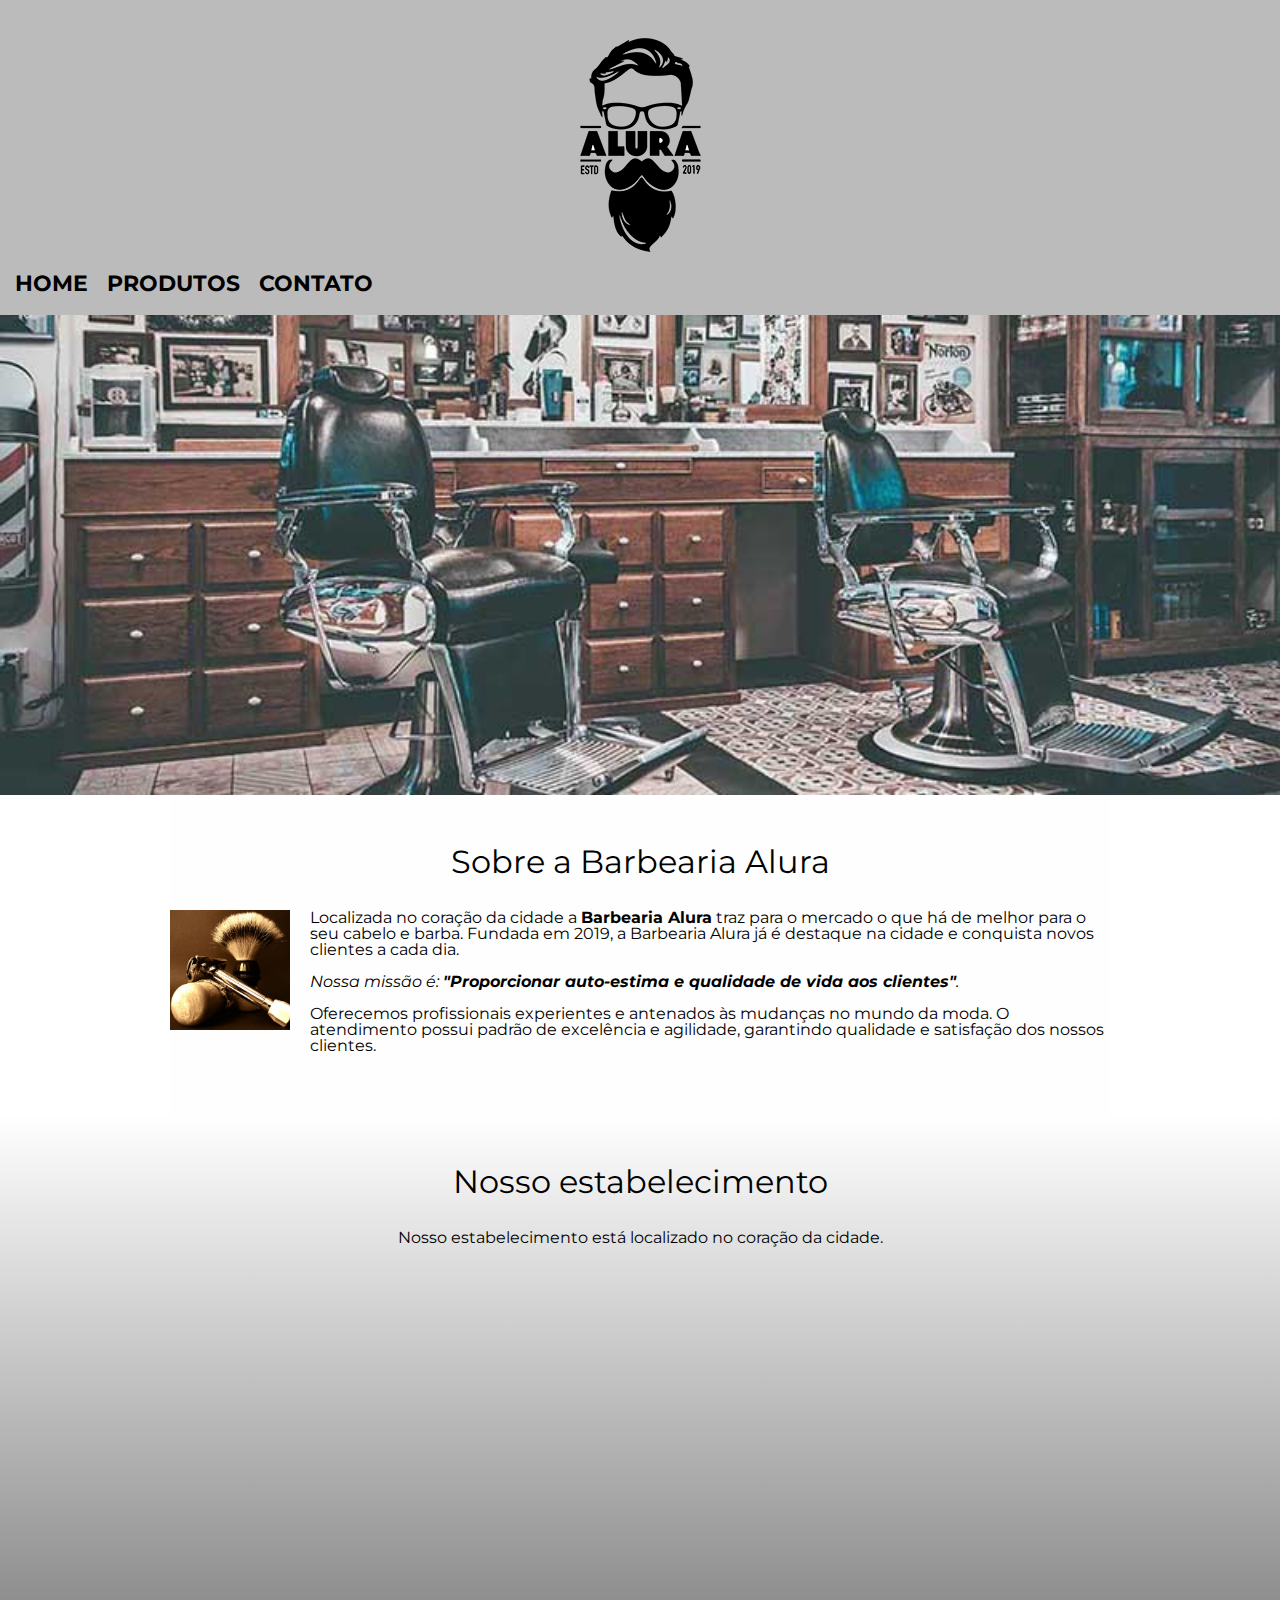
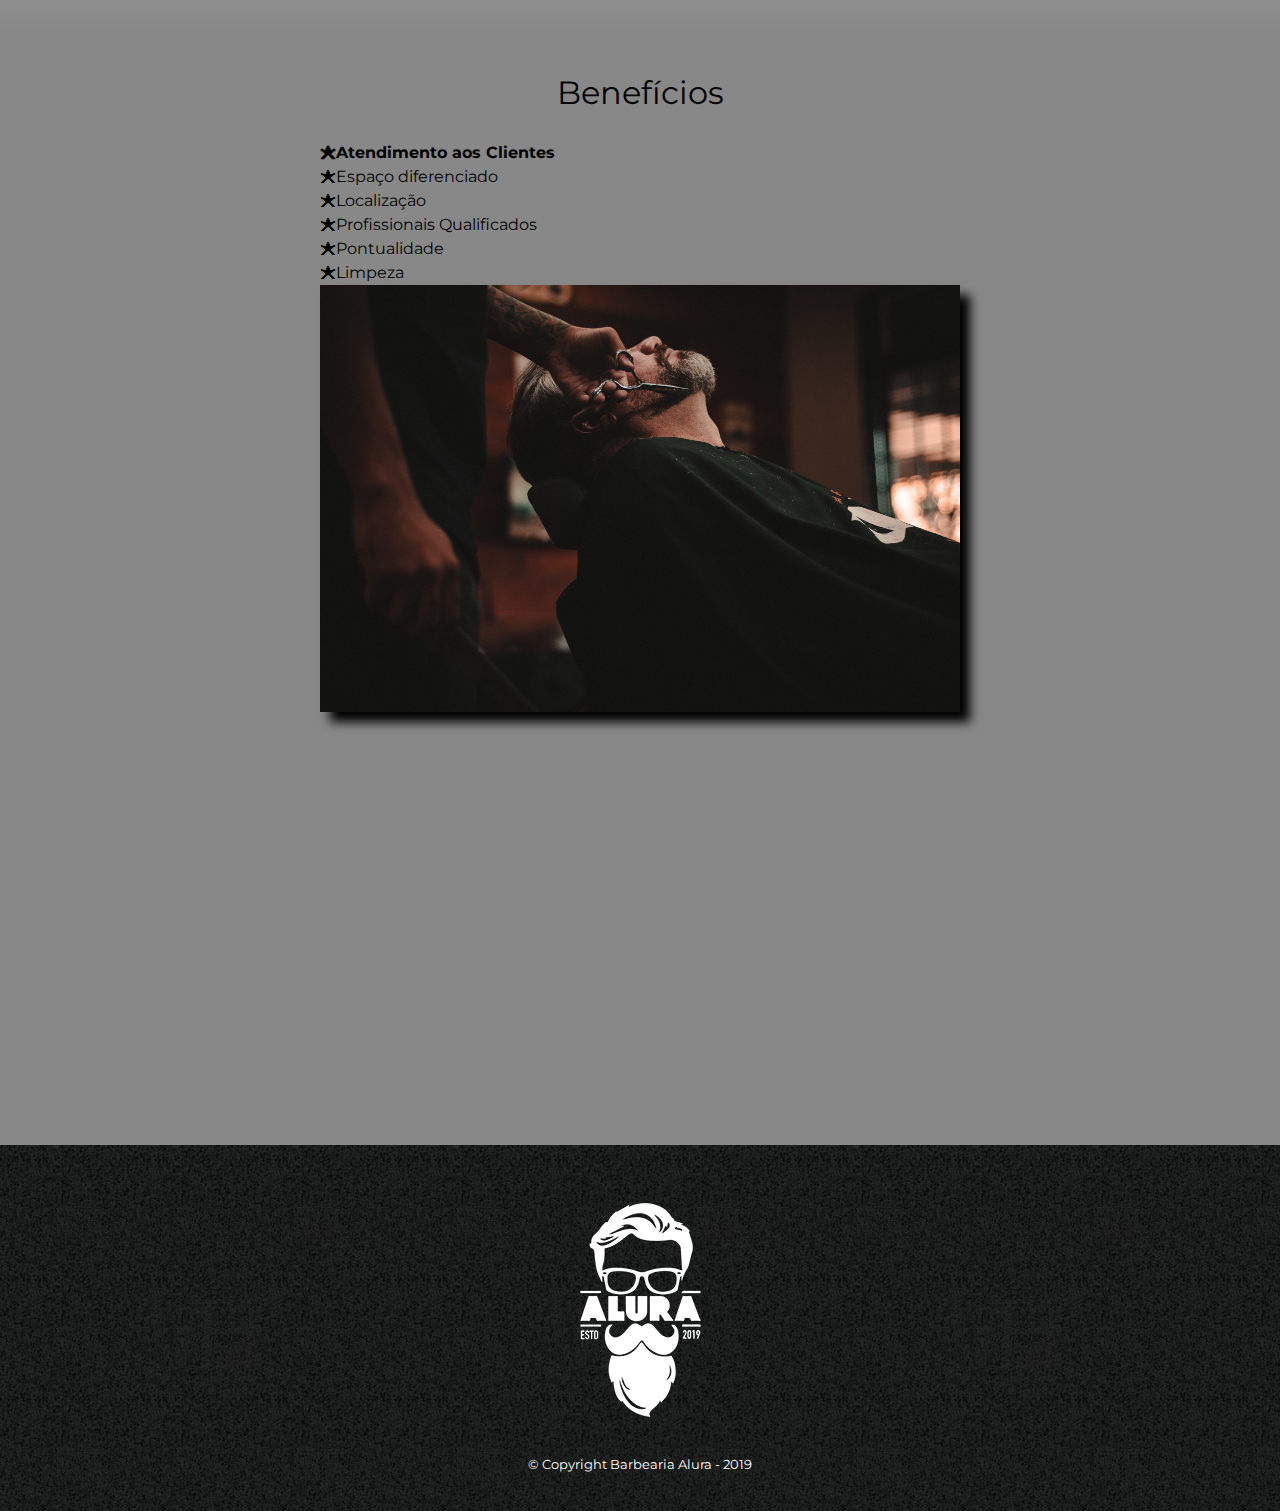
<file: Barbearia_Final_João_e_Julia/index.html>
<!DOCTYPE html>
<html lang="pt-br">

<head>
	<meta charset="UTF-8">
	<title>Barbearia Alura</title>
	<meta name="viewport" content="width=device-width">
	<link rel="stylesheet" href="reset.css">
	<link rel="stylesheet" href="style.css">
	<link href="https://fonts.googleapis.com/css?family=Montserrat&display=swap" rel="stylesheet">
</head>

<body>
	<header>
		<div class="caixa">
			<h1><img src="logo.png"></h1>

			<nav>
				<ul>
					<li><a href="index.html">Home</a></li>
					<li><a href="produtos.html">Produtos</a></li>
					<li><a href="contato.html">Contato</a></li>
				</ul>
			</nav>
		</div>
	</header>

	<img class="banner" src="banner.jpg">

	<main>
		<section class="principal">
			<h2 class="titulo-principal">Sobre a Barbearia Alura</h2>

			<img class="utensilios" src="utensilios.jpg" alt="Utensilios de um barbeiro.">

			<p>Localizada no coração da cidade a <strong>Barbearia Alura</strong> traz para o mercado o que há de melhor
				para o seu cabelo e barba. Fundada em 2019, a Barbearia Alura já é destaque na cidade e conquista novos
				clientes a cada dia.</p>

			<p id="missao"><em>Nossa missão é: <strong>"Proporcionar auto-estima e qualidade de vida aos
						clientes"</strong>.</em></p>

			<p>Oferecemos profissionais experientes e antenados às mudanças no mundo da moda. O atendimento possui
				padrão de excelência e agilidade, garantindo qualidade e satisfação dos nossos clientes.</p>
		</section>

		<section class="mapa">
			<h3 class="titulo-principal">Nosso estabelecimento</h3>
			<p>Nosso estabelecimento está localizado no coração da cidade.</p>

			<div class="mapa-conteudo">
				<iframe
					src="https://www.google.com/maps/embed?pb=!1m18!1m12!1m3!1d3656.4483278365396!2d-46.63466568562861!3d-23.588249068469487!2m3!1f0!2f0!3f0!3m2!1i1024!2i768!4f13.1!3m3!1m2!1s0x94ce5a2b2ed7f3a1%3A0xab35da2f5ca62674!2sCaelum!5e0!3m2!1spt-BR!2sbr!4v1568814489656!5m2!1spt-BR!2sbr"
					width="100%" height="300" frameborder="0" style="border:0;" allowfullscreen=""></iframe>
			</div>
		</section>

		<section class="beneficios">
			<h3 class="titulo-principal">Benefícios</h3>

			<div class="conteudo-beneficios">
				<ul class="lista-beneficios">
					<li class="itens">Atendimento aos Clientes</li>
					<li class="itens">Espaço diferenciado</li>
					<li class="itens">Localização</li>
					<li class="itens">Profissionais Qualificados</li>
					<li class="itens">Pontualidade</li>
					<li class="itens">Limpeza</li>
				</ul><img src="beneficios.jpg" class="imagem-beneficios">
			</div>

			<div class="video">
				<iframe width= "100%" height="315" src="https://www.youtube.com/embed/wcVVXUV0YUY" frameborder="0"
					allow="accelerometer; autoplay; encrypted-media; gyroscope; picture-in-picture"
					allowfullscreen></iframe>
			</div>
		</section>
	</main>

	<footer>
		<img src="logo-branco.png">
		<p class="copyright">&copy; Copyright Barbearia Alura - 2019</p>
	</footer>
</body>

</html>
</file>
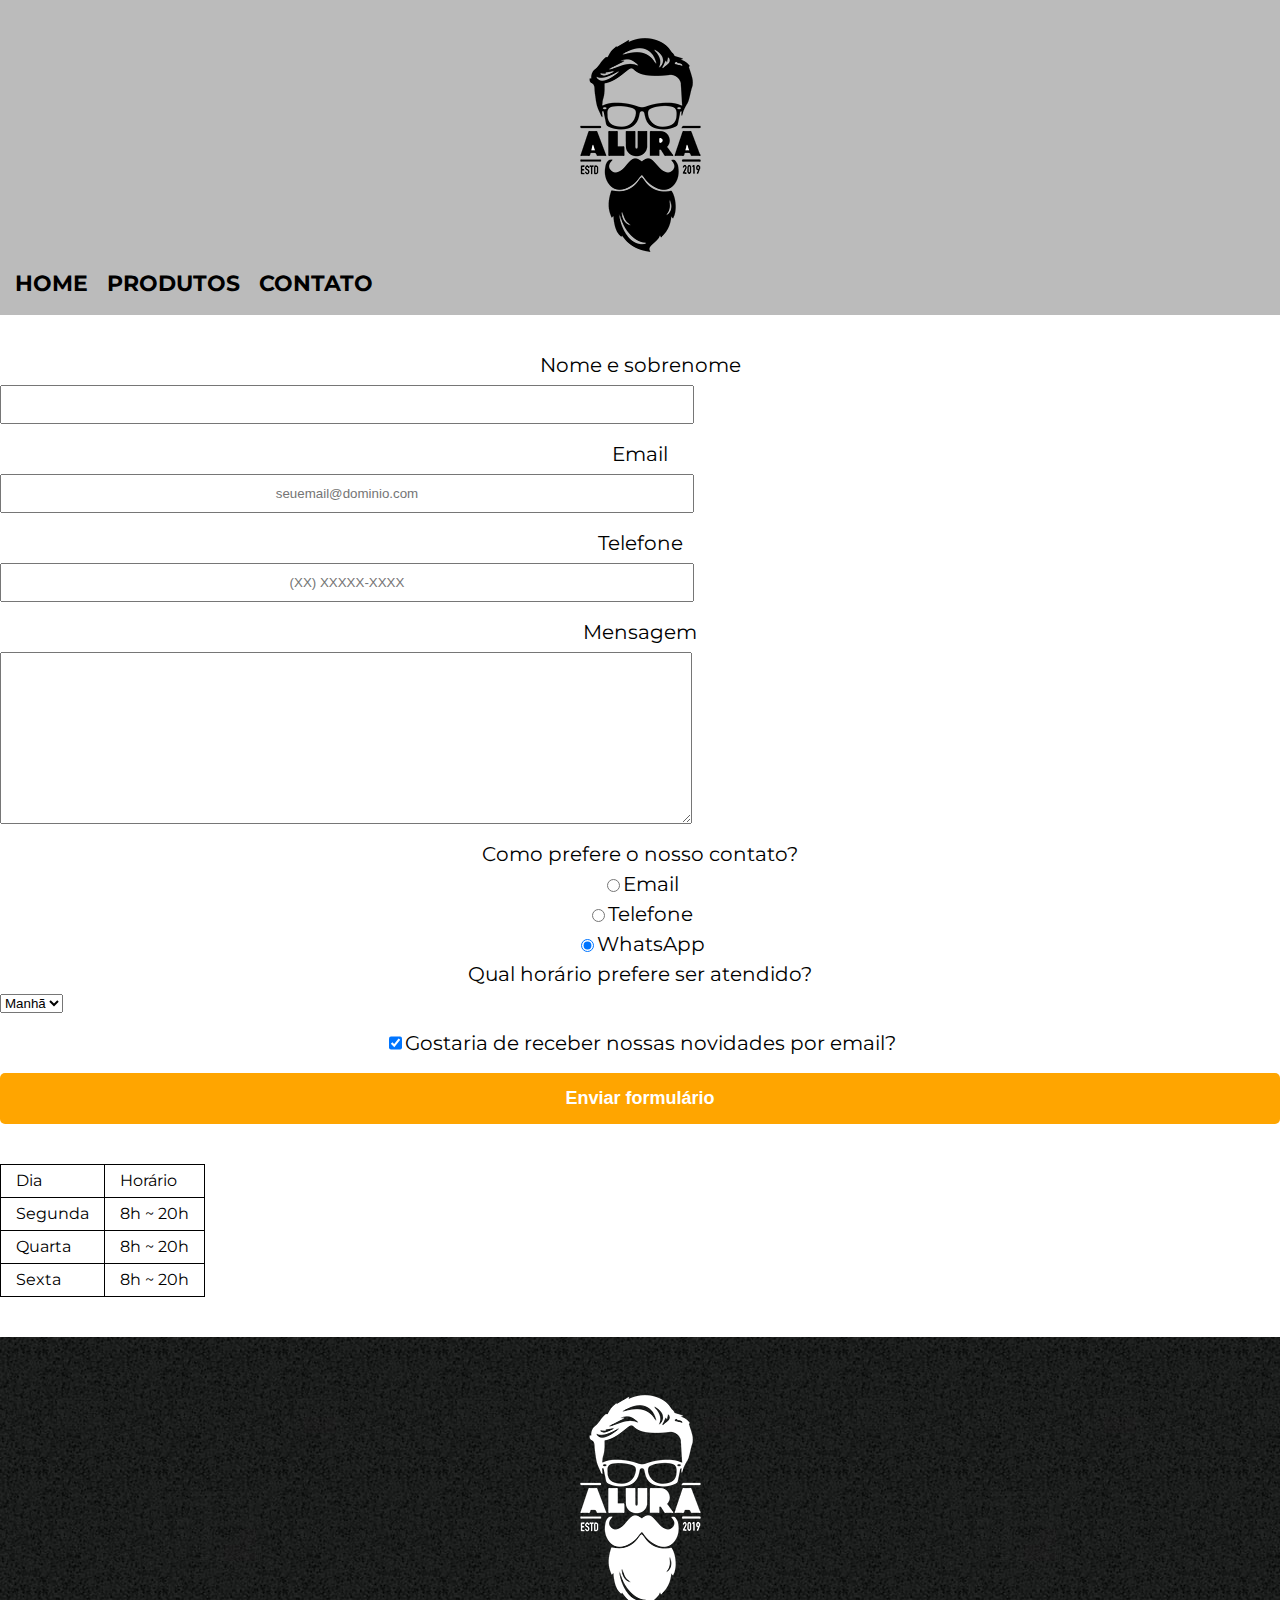
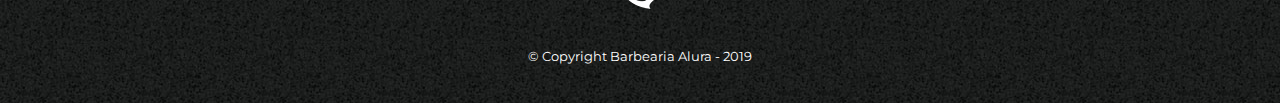
<file: Barbearia_Final_João_e_Julia/contato.html>
<!DOCTYPE html>
<html>
	<head>
		<meta charset="UTF-8">
		<title>Contato - Barbearia Alura</title>
		<meta name="viewport" content="width=device-width">
		<link rel="stylesheet" href="reset.css">
		<link rel="stylesheet" href="style.css">
		<link href="https://fonts.googleapis.com/css?family=Montserrat&display=swap" rel="stylesheet">
	</head>
	<body>
		<header>
			<div class="caixa">
				<h1><img src="logo.png" alt="Logo da Barbearia Alura"></h1>

				<nav>
					<ul>
						<li><a href="index.html">Home</a></li>
						<li><a href="produtos.html">Produtos</a></li>
						<li><a href="contato.html">Contato</a></li>
					</ul>
				</nav>
			</div>
		</header>

		<main>
			<form>
				<label for="nomesobrenome">Nome e sobrenome</label>
				<input type="text" id="nomesobrenome" class="input-padrao" required>

				<label for="email">Email</label>
				<input type="email" id="email" class="input-padrao" required placeholder="seuemail@dominio.com">

				<label for="telefone">Telefone</label>
				<input type="tel" id="telefone" class="input-padrao" required placeholder="(XX) XXXXX-XXXX">

				<label for="mensagem">Mensagem</label>
				<textarea cols="70" rows="10" id="mensagem" class="input-padrao" required></textarea>

				<fieldset>
					<legend>Como prefere o nosso contato?</legend>
					<label for="radio-email"><input type="radio" name="contato" value="email" id="radio-email"> Email</label>
					
					<label for="radio-telefone"><input type="radio" name="contato" value="telefone" id="radio-telefone"> Telefone</label>
					
					<label for="radio-whatsapp"><input type="radio" name="contato" value="whatsapp" id="radio-whatsapp" checked> WhatsApp</label>
				</fieldset>

				<fieldset>
					<legend>Qual horário prefere ser atendido?</legend>
					<select>
						<option>Manhã</option>
						<option>Tarde</option>
						<option>Noite</option>
					</select>
				</fieldset>

				<label class="checkbox"><input type="checkbox" checked>Gostaria de receber nossas novidades por email?</label>

				<input type="submit" value="Enviar formulário" class="enviar">
			</form>

			<table>
				<tr>
					<td>Dia</td>
					<td>Horário</td>
				</tr>
				<tr>
					<td>Segunda</td>
					<td>8h ~ 20h</td>
				</tr>
				<tr>
					<td>Quarta</td>
					<td>8h ~ 20h</td>
				</tr>
				<tr>
					<td>Sexta</td>
					<td>8h ~ 20h</td>
				</tr>
			</table>
		</main>

		<footer>
			<img src="logo-branco.png" alt="Logo da Barbearia Alura">
			<p class="copyright">&copy; Copyright Barbearia Alura - 2019</p>
		</footer>
	</body>
</html>
</file>
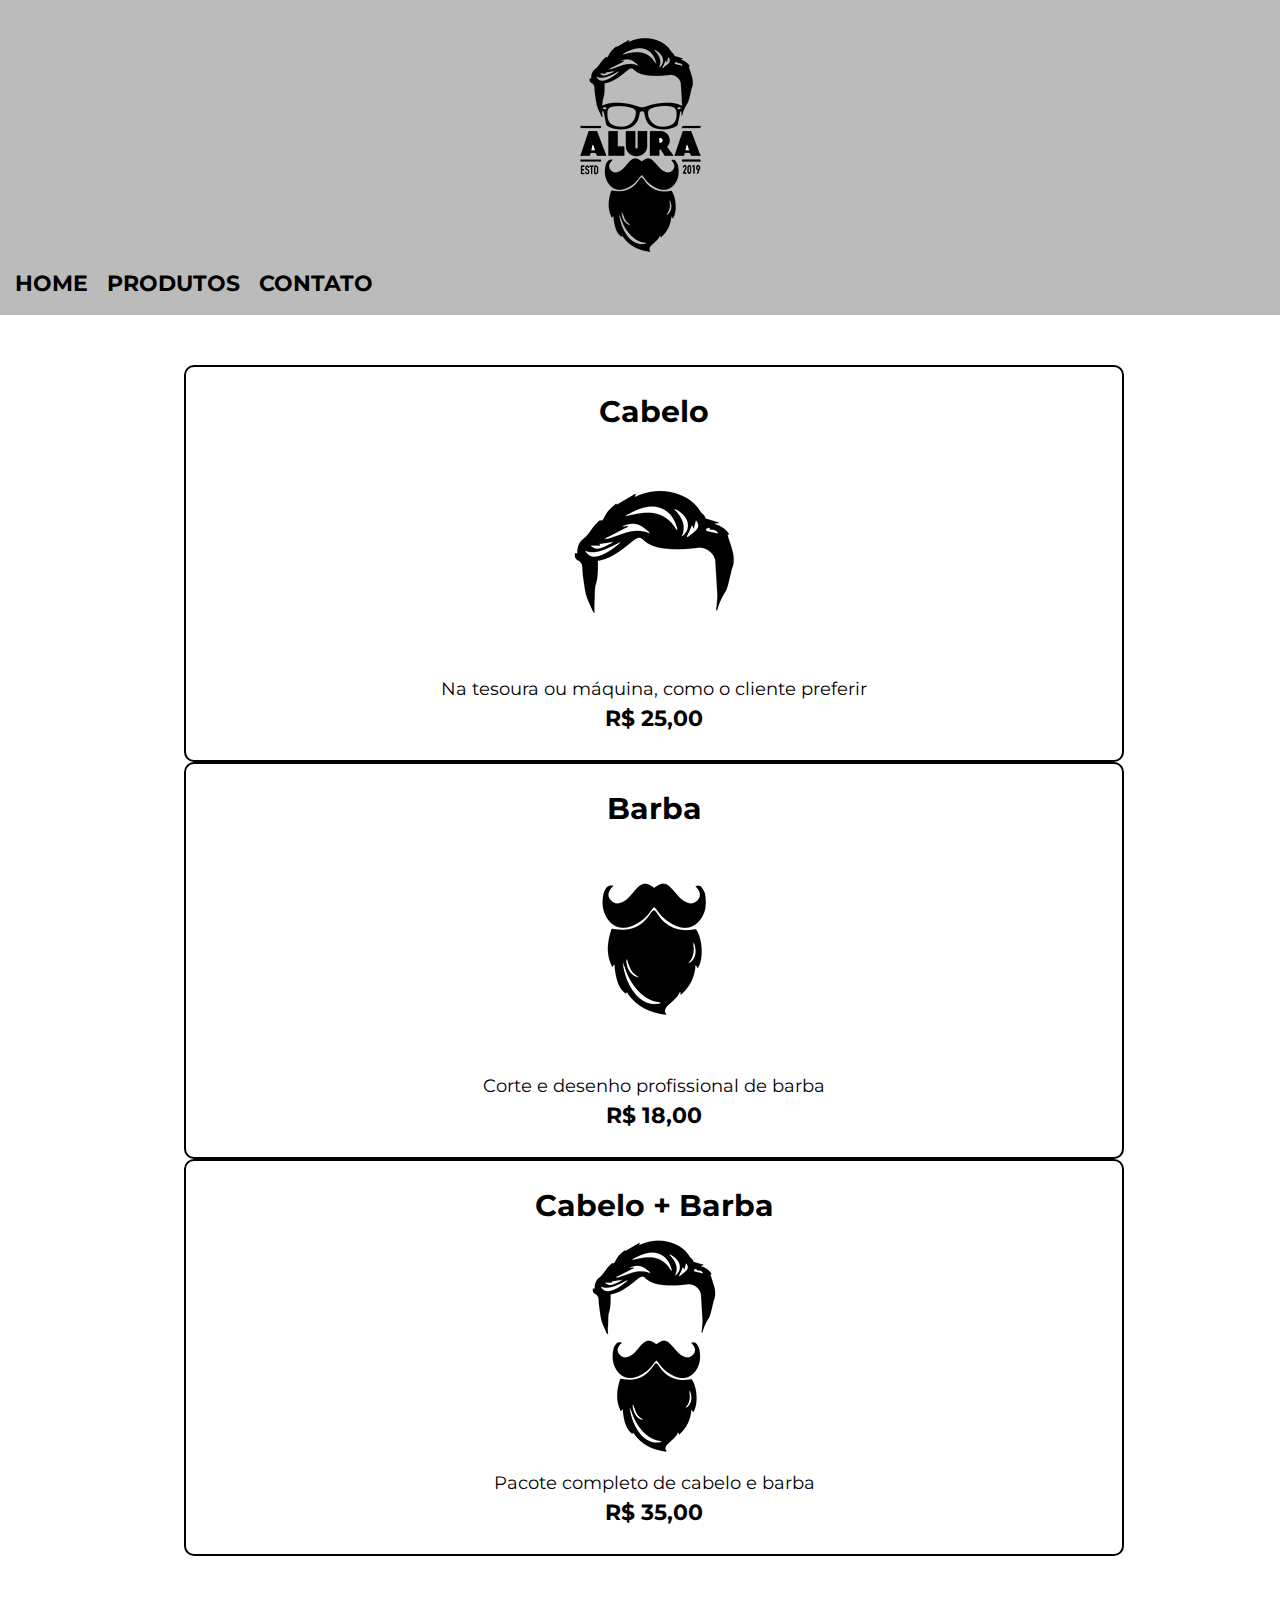
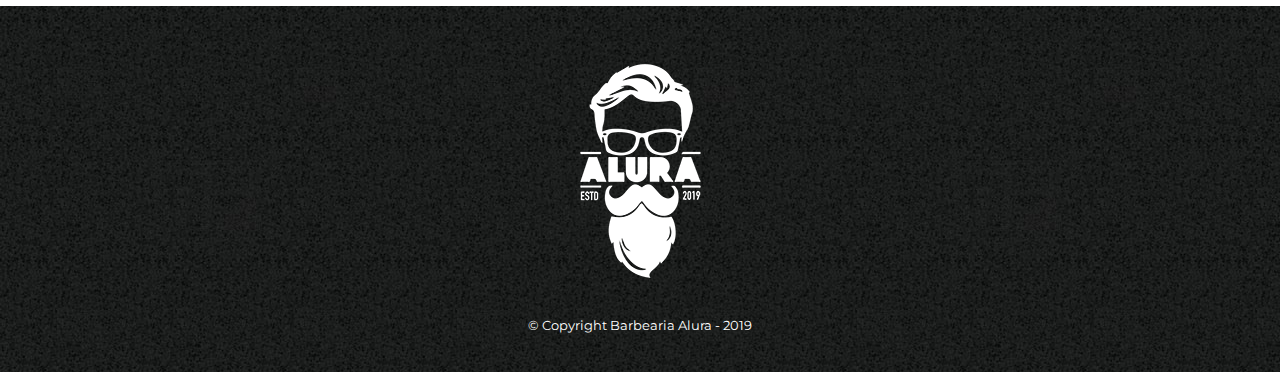
<file: Barbearia_Final_João_e_Julia/produtos.html>
<!DOCTYPE html>
<html>
	<head>
		<meta charset="UTF-8">
		<title>Produtos - Barbearia Alura</title>
		<meta name="viewport" content="width=device-width">
		<link rel="stylesheet" href="reset.css">
		<link rel="stylesheet" href="style.css">
		<link href="https://fonts.googleapis.com/css?family=Montserrat&display=swap" rel="stylesheet">
	</head>
	<body>
		<header><meta name="viewport" content="width=device-width">
			<div class="caixa">
				<h1><img src="logo.png"></h1>

				<nav>
					<ul>
						<li><a href="index.html">Home</a></li>
						<li><a href="produtos.html">Produtos</a></li>
						<li><a href="contato.html">Contato</a></li>
					</ul>
				</nav>
			</div>
		</header>

		<main>
			<ul class="produtos">
				<li>
					<h2>Cabelo</h2>
					<img src="cabelo.jpg">
					<p class="produto-descricao">Na tesoura ou máquina, como o cliente preferir</p>
					<p class="produto-preco">R$ 25,00</p>
				</li>
				<li>
					<h2>Barba</h2>
					<img src="barba.jpg">
					<p class="produto-descricao">Corte e desenho profissional de barba</p>
					<p class="produto-preco">R$ 18,00</p>
				</li>
				<li>
					<h2>Cabelo + Barba</h2>
					<img src="cabelo+barba.jpg">
					<p class="produto-descricao">Pacote completo de cabelo e barba</p>
					<p class="produto-preco">R$ 35,00</p>
				</li>
			</ul>
		</main>

		<footer>
			<img src="logo-branco.png">
			<p class="copyright">&copy; Copyright Barbearia Alura - 2019</p>
		</footer>
	</body>
</html>
</file>
<file: Barbearia_Final_João_e_Julia/style.css>
body {
	font-family: 'Montserrat', sans-serif;
}

header {
	background: #BBBBBB;
	padding: 20px 0;
}

.caixa {
	position: relative;
	width: 100%;
	margin: 0 auto;
}

nav {
	position: absolute;
	top: 110px;
	right: 0;
}

nav li {
	display: inline;
	margin: 0 0 0 15px;
}

nav a {
	text-transform: uppercase;
	color: #000000;
	font-weight: bold;
	font-size: 22px;
	text-decoration: none;
}

nav a:hover {
	color: #C78C19;
	text-decoration: underline;
}

.produtos {
	width: 940px;
	margin: 0 auto;
	padding: 50px 0;
}

.produtos li {
	display: inline-block;
	text-align: center;
	width: 100%;
	vertical-align: top;
	margin: 0 1.5%;
	padding: 30px 20px;
	box-sizing: border-box;
	border: 2px solid #000000;
	border-radius: 10px;
}

.produtos li:hover {
	border-color: #C78C19;
}

.produtos li:active {
	border-color: #088C19;	
}

.produtos li:hover h2 {
	font-size: 34px;
}

.produtos h2 {
	font-size: 30px;
	font-weight: bold;
}

.produto-descricao {
	font-size: 18px;
}

.produto-preco {
	font-size: 22px;
	font-weight: bold;
	margin-top: 10px;
}

footer {
	text-align: center;
	background: url("bg.jpg");
	padding: 40px 0;
}

.copyright {
	color: #FFFFFF;
	font-size: 13px;
	margin: 20px 0 0;
}

/* main {
	
} */

form {
	margin: 40px 0;
}

form label, form legend {
	display: flex;
	font-size: 20px;
	margin: 0 0 10px;
	text-align: center;
	justify-content: center;
}
 
.input-padrao {
	display: block;
	margin: 0 0 20px;
	padding: 10px 25px;
	width: 50%;
	justify-content: center;
	text-align: center;
}

.checkbox {
	margin: 20px 0;
}

.enviar {
	width:100%;
	padding: 15px 0;
	background: orange;
	color: white;
	font-weight: bold;
	font-size: 18px;
	border: none;
	border-radius: 5px;
	transition: 1s all;
	cursor: pointer;
}

.enviar:hover {
	background: darkorange;
	transform: scale(1.2);
}

table {
	margin: 20px 0 40px;
}

thead {
	background: #555555;
	color: white;
	font-weight: bold;
}

td, th {
	border: 1px solid #000000;
	padding: 8px 15px;
}


/* css da página inicial */
.banner {
	width:100%;
}

.titulo-principal {
	text-align: center;
	font-size: 2em;
	margin: 0 0 1em;
	clear: left;
}

.principal {
	padding: 3em 0;
	background: #FEFEFE;
	width: 940px;
	margin: 0 auto;
}

.principal p {
	margin: 0 0 1em;
}

.principal strong {
	font-weight: bold;
}

.principal em {
	font-style: italic;
}

.utensilios {
	width: 120px;
	float: left;
	margin: 0 20px 20px 0;
}

.mapa {
	padding: 3em 0;
	background: linear-gradient(#FEFEFE, #888888);
}

.mapa-conteudo {
	width: 940px;
	margin: 0 auto;
}

.mapa p {
	margin: 0 0 2em;
	text-align: center;
}

.beneficios {
	padding: 3em 0;
	background: #888888;
}

.conteudo-beneficios {
	width: 640px;
	margin: 0 auto;
}

.lista-beneficios {
	width: 40%;
	display: inline-block;
	vertical-align: top;
}

.itens {
	line-height: 1.5;
}

.itens:first-child {
	font-weight: bold;
}

.itens:before {
	content: "🟊";
}

.imagem-beneficios {
	width: 60%;
	opacity: 1;
	transition: 400ms;
	box-shadow: 10px 10px 10px 0 #000000;
}

.imagem-beneficios:hover {
	opacity: 0.3;
}

.video {
	width: 560px;
	margin: 2em auto;
}

@media screen and (max-width:480px) {
	.caixa, .principal, .conteudo-beneficios, .mapa-conteudo, .video, .produtos, .input-padrao{
		width: 100%;
	}
}

 h1 {
	text-align: center;
 }

 nav{
	position: static;
 }

 .lista-beneficios, .imagem-beneficios {
	width: 100%;
 }
</file>
